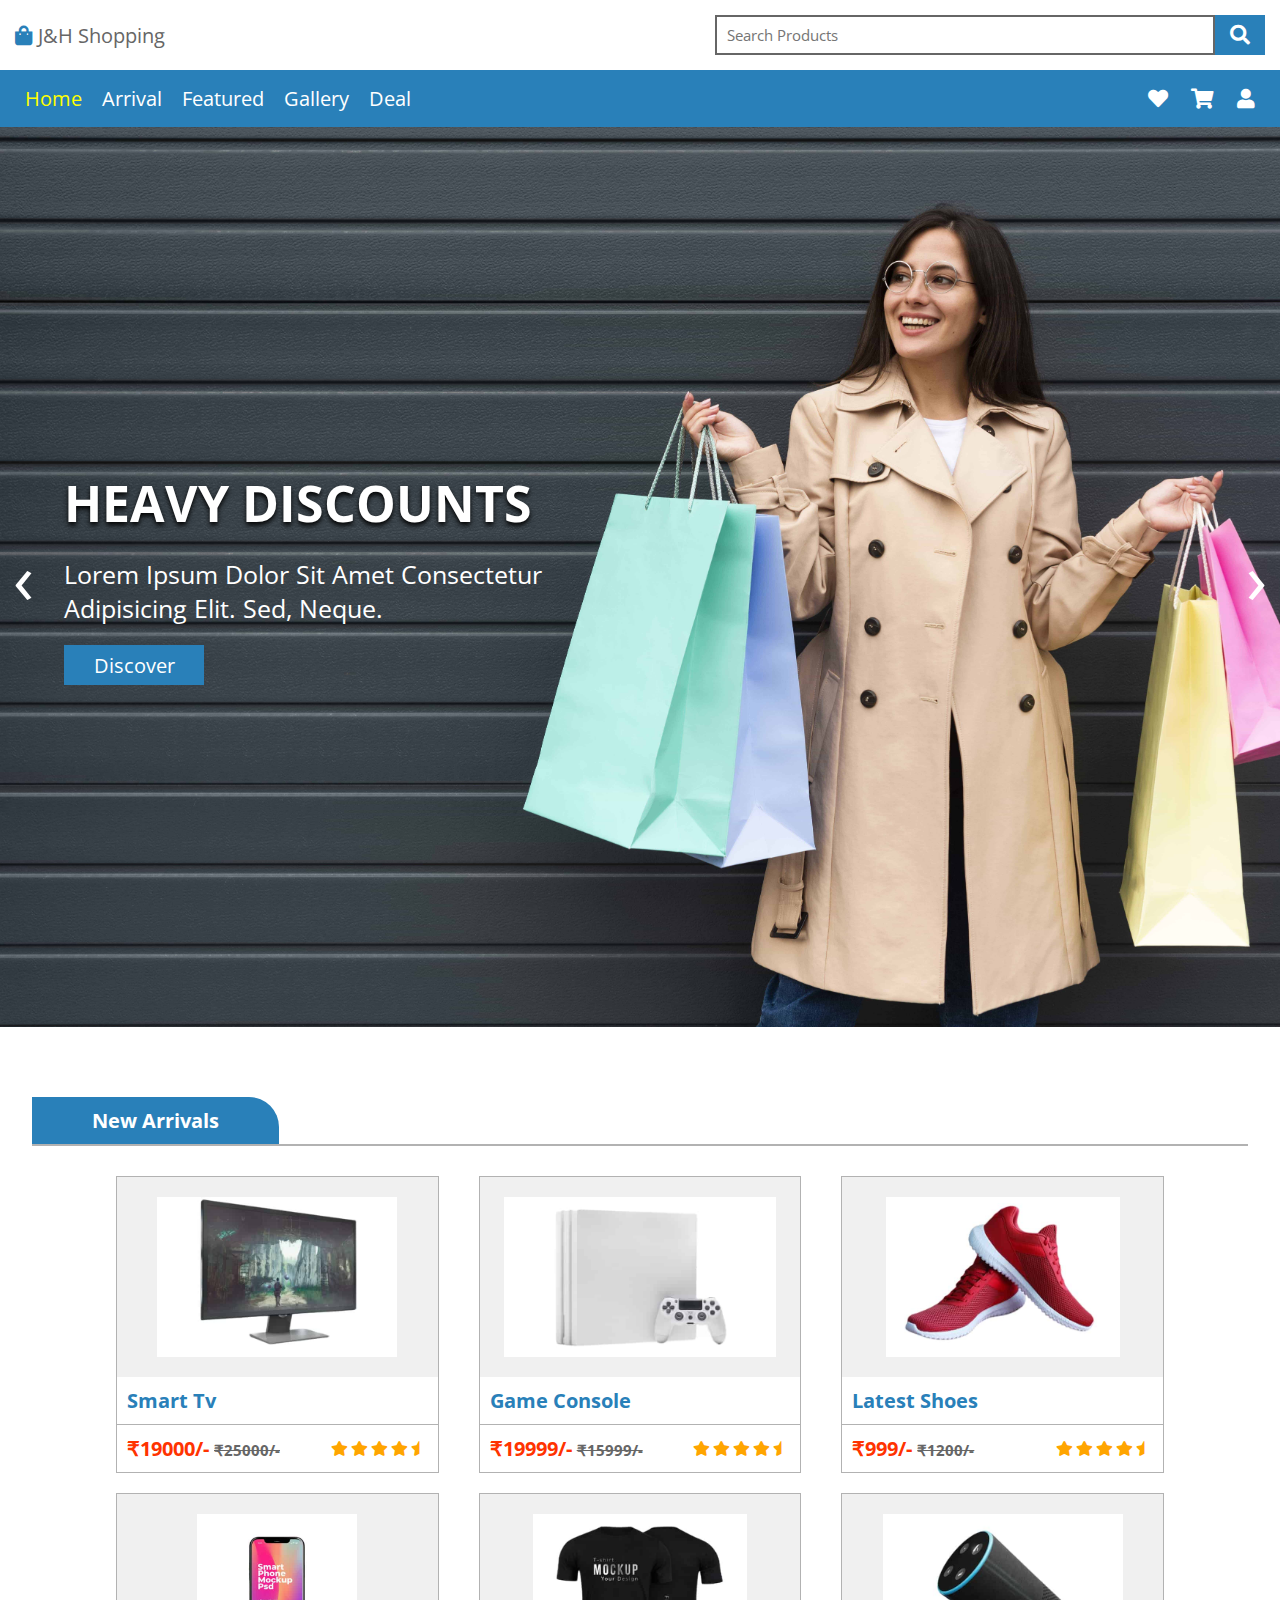
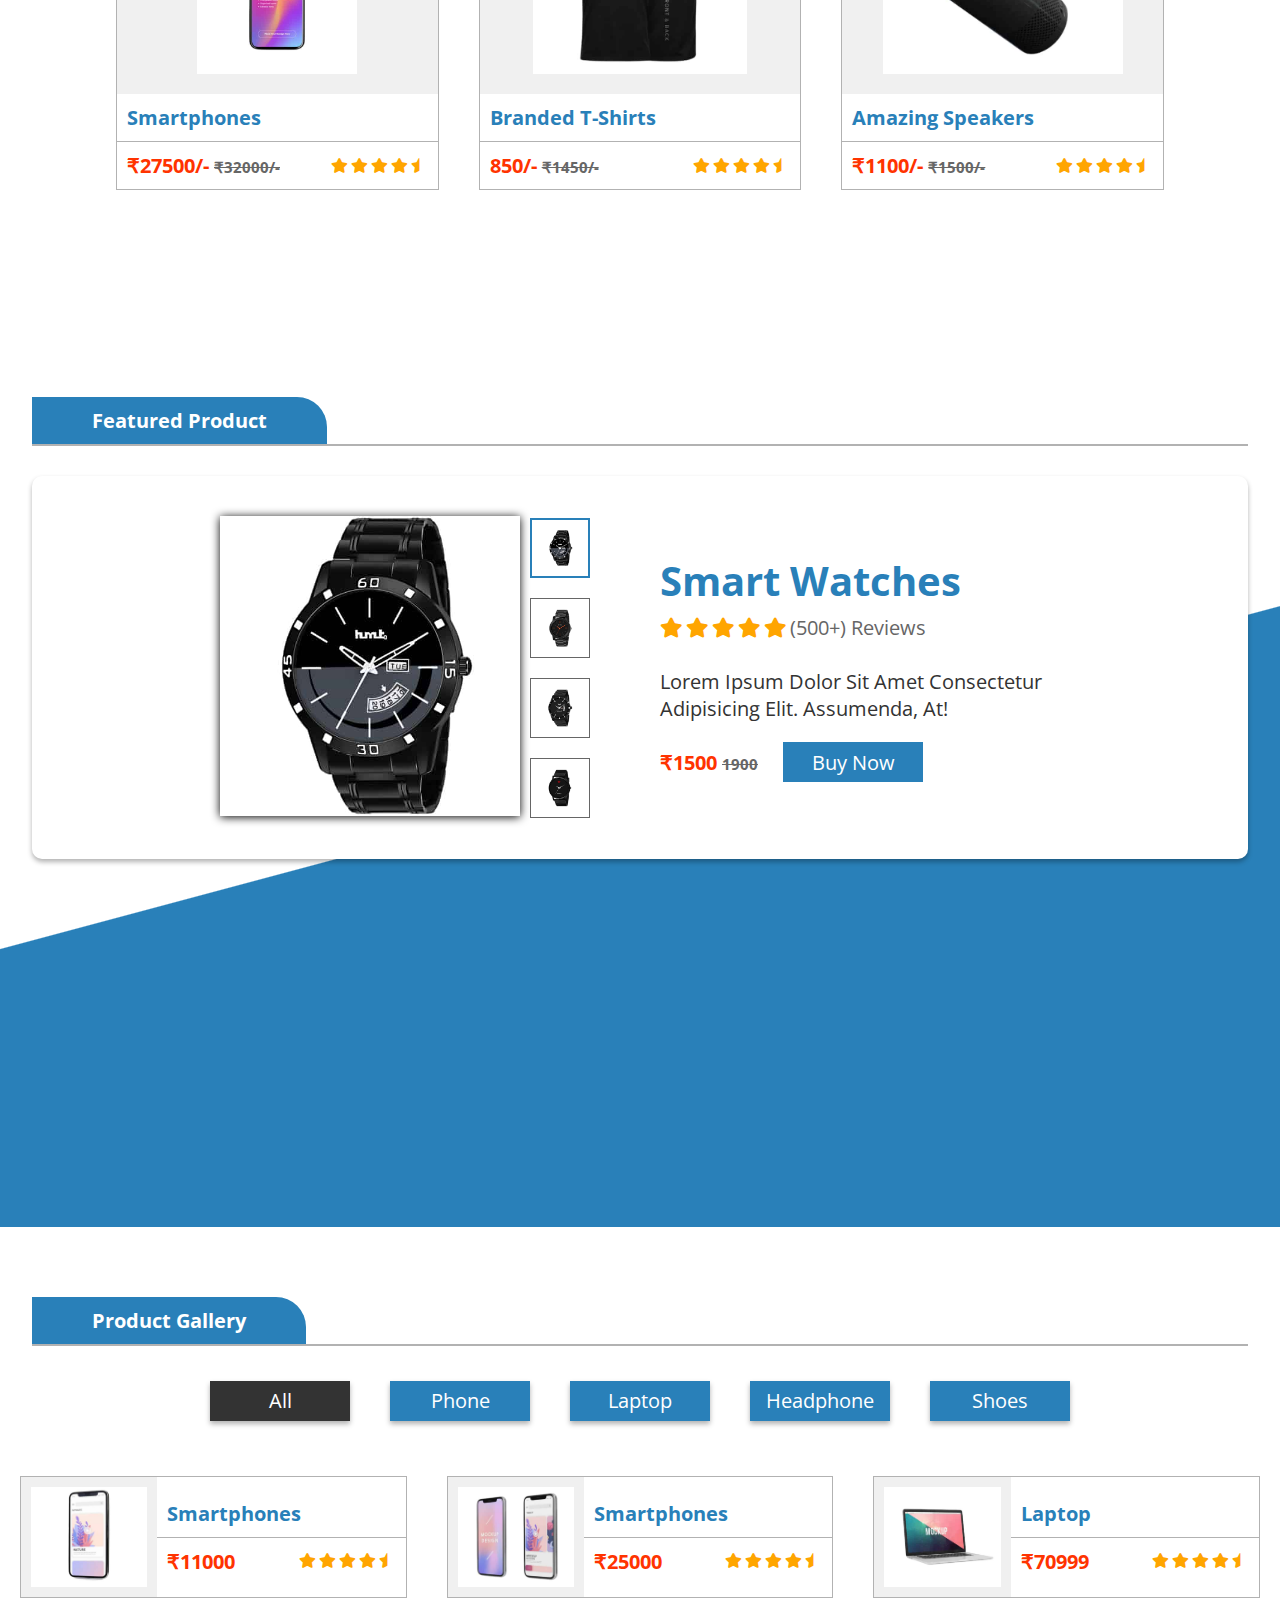
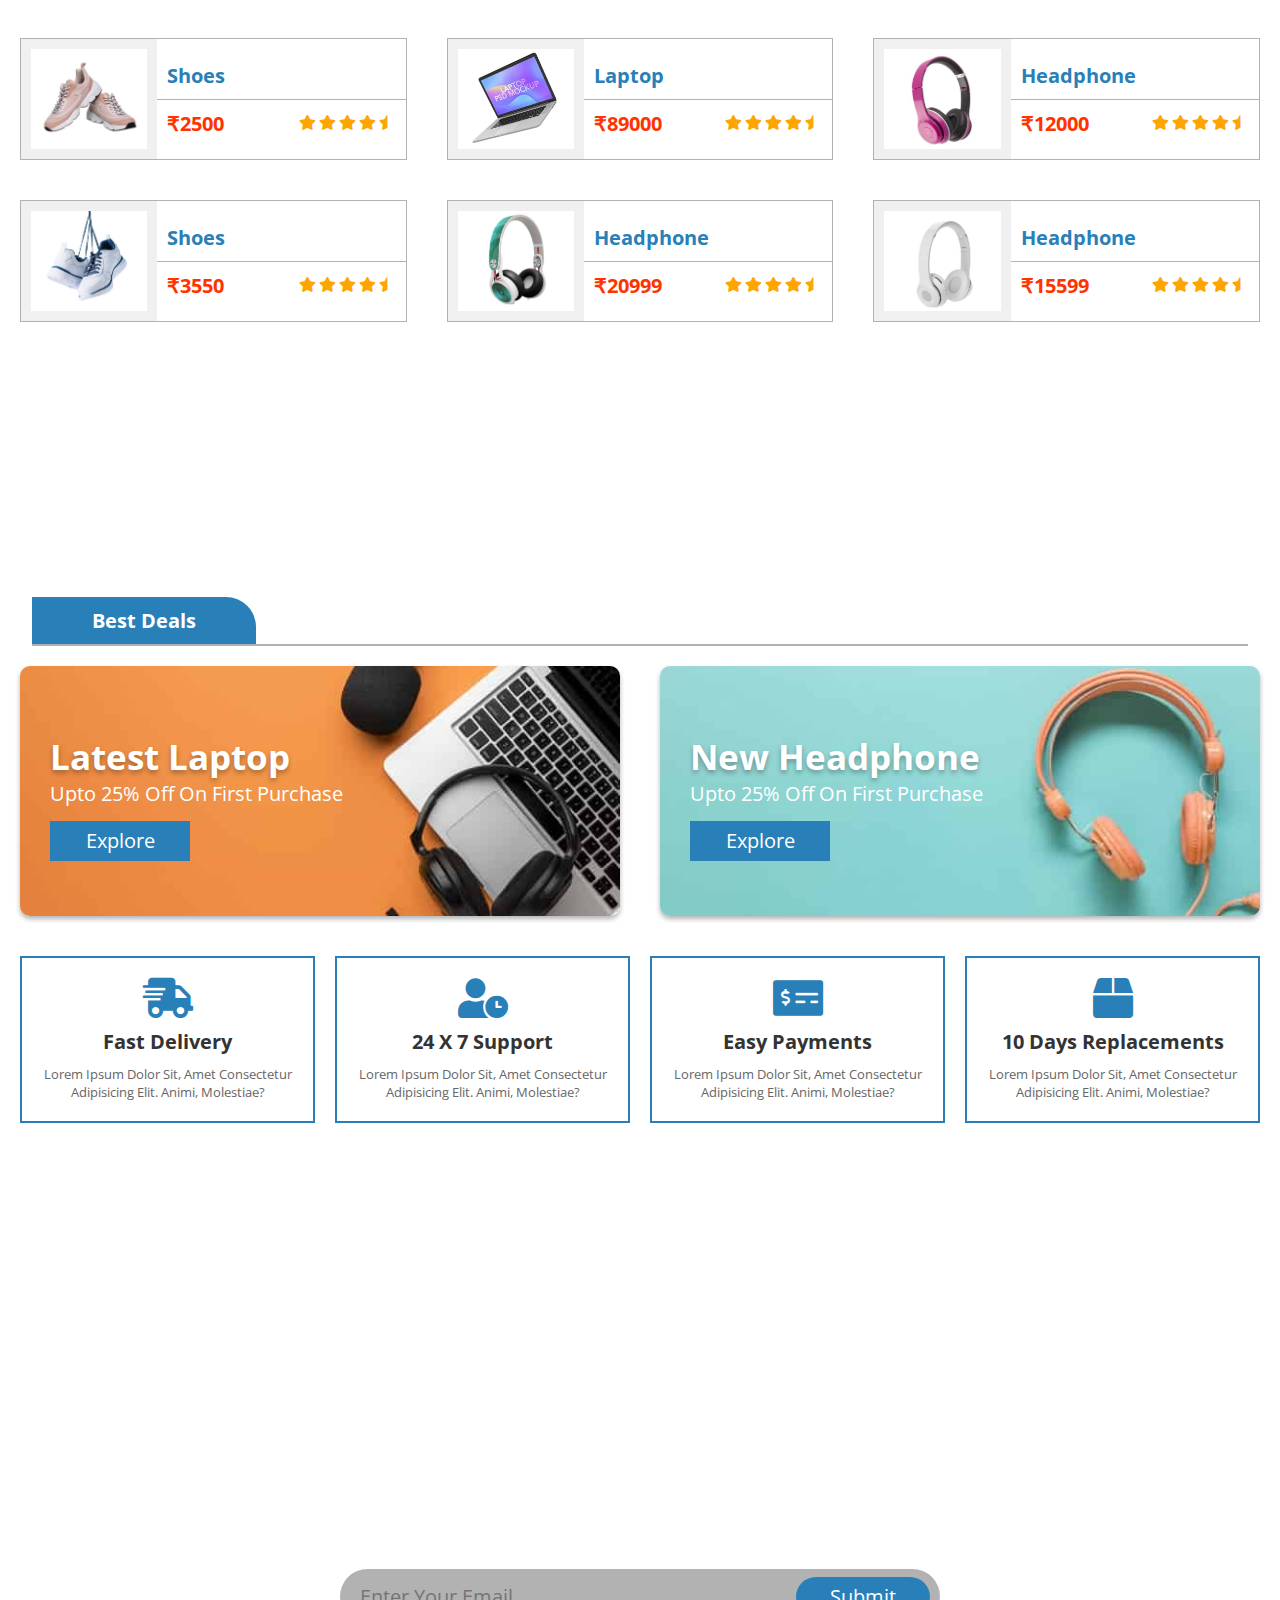
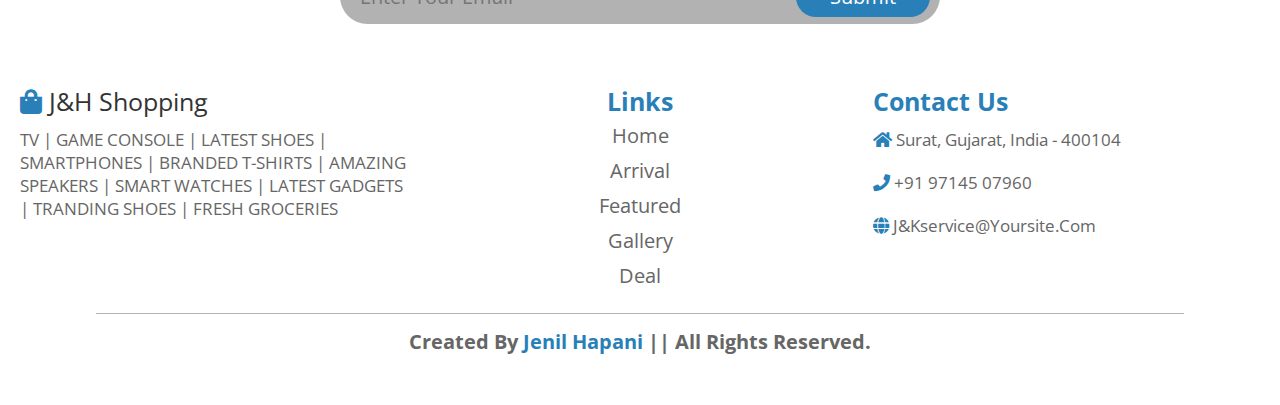
<file: index.html>
<!DOCTYPE html>
<html lang="en">
<head>
    <meta charset="UTF-8">
    <meta name="viewport" content="width=device-width, initial-scale=1.0">
    <title>Shopping Website</title>

    <link rel="stylesheet" href="https://cdnjs.cloudflare.com/ajax/libs/OwlCarousel2/2.3.4/assets/owl.carousel.min.css">

    <link rel="stylesheet" href="https://cdnjs.cloudflare.com/ajax/libs/font-awesome/5.15.2/css/all.min.css">

    <link rel="stylesheet" href="style.css">

</head>
<body>


<header>

<div class="header-1">

    <a href="#" class="logo"> <i class="fas fa-shopping-bag"></i>  J&H shopping </a>

    <div class="form-container">
        <form action="">
            <input type="search" placeholder="search products" id="search" /> 
            <label for="search" class="fas fa-search"></label>
        </form>
    </div>

</div>

<div class="header-2">

    <div id="menu" class="fas fa-bars"></div>

    <nav class="navbar">
        <ul>
            <li><a class="active" href="#home">home</a></li>
            <li><a href="#arrival">arrival</a></li>
            <li><a href="#featured">featured</a></li>
            <li><a href="#gallery">gallery</a></li>
            <li><a href="#deal">deal</a></li>
        </ul>
    </nav>

    <div class="icons">
        <a href="review.html" class="fas fa-heart"></a>
        <a href="#" class="fas fa-shopping-cart"></a>
        <a href="login.html" class="fas fa-user"></a>
    </div>

</div>

</header>

<section class="home" id="home">

<div class="home-slider owl-carousel">

    <div class="item">
        <img src="./images/home_img1.jpg" alt="">
        <div class="content">
            <h3>heavy discounts</h3>
            <p>Lorem ipsum dolor sit amet consectetur adipisicing elit. Sed, neque.</p>
            <a href="#"><button class="btn">discover</button></a>
        </div>
    </div>

    <div class="item">
        <img src="./images/home_img2.jpg" alt="">
        <div class="content">
            <h3>latest gadgets</h3>
            <p>Lorem ipsum dolor sit amet consectetur adipisicing elit. Sed, neque.</p>
            <a href="#"><button class="btn">discover</button></a>
        </div>
    </div>

    <div class="item">
        <img src="./images/home_img3.jpg" alt="">
        <div class="content">
            <h3>trending shoes</h3>
            <p>Lorem ipsum dolor sit amet consectetur adipisicing elit. Sed, neque.</p>
            <a href="#"><button class="btn">discover</button></a>
        </div>
    </div>

    <div class="item">
        <img src="./images/home_img4.jpg" alt="">
        <div class="content">
            <h3>fresh groceries</h3>
            <p>Lorem ipsum dolor sit amet consectetur adipisicing elit. Sed, neque.</p>
            <a href="#"><button class="btn">discover</button></a>
        </div>
    </div>

</div>

</section>


<section class="arrival" id="arrival">

<h1 class="heading"> <span>new arrivals</span> </h1>

<div class="box-container">

    <div class="box">
        <div class="image">
            <img src="./images/arr_img1.jpg" alt="">
        </div>
        <div class="info">
            <h3>smart tv</h3>
            <div class="subInfo">
                <strong class="price"> ₹19000/- <span>₹25000/-</span> </strong>
                <div class="stars">
                    <i class="fas fa-star"></i>
                    <i class="fas fa-star"></i>
                    <i class="fas fa-star"></i>
                    <i class="fas fa-star"></i>
                    <i class="fas fa-star-half"></i>
                </div>
            </div>
        </div>
        <div class="overlay">
            <a href="#" style="--i:1;" class="fas fa-heart"></a>
            <a href="#" style="--i:2;" class="fas fa-shopping-cart"></a>
            <a href="#" style="--i:3;" class="fas fa-search"></a>
        </div>
    </div>

    <div class="box">
        <div class="image">
            <img src="./images/arr_img2.jpg" alt="">
        </div>
        <div class="info">
            <h3>game console</h3>
            <div class="subInfo">
                <strong class="price"> ₹19999/- <span>₹15999/-</span> </strong>
                <div class="stars">
                    <i class="fas fa-star"></i>
                    <i class="fas fa-star"></i>
                    <i class="fas fa-star"></i>
                    <i class="fas fa-star"></i>
                    <i class="fas fa-star-half"></i>
                </div>
            </div>
        </div>
        <div class="overlay">
            <a href="#" style="--i:1;" class="fas fa-heart"></a>
            <a href="#" style="--i:2;" class="fas fa-shopping-cart"></a>
            <a href="#" style="--i:3;" class="fas fa-search"></a>
        </div>
    </div>

    <div class="box">
        <div class="image">
            <img src="./images/arr_img3.jpg" alt="">
        </div>
        <div class="info">
            <h3>latest shoes</h3>
            <div class="subInfo">
                <strong class="price"> ₹999/- <span>₹1200/-</span> </strong>
                <div class="stars">
                    <i class="fas fa-star"></i>
                    <i class="fas fa-star"></i>
                    <i class="fas fa-star"></i>
                    <i class="fas fa-star"></i>
                    <i class="fas fa-star-half"></i>
                </div>
            </div>
        </div>
        <div class="overlay">
            <a href="#" style="--i:1;" class="fas fa-heart"></a>
            <a href="#" style="--i:2;" class="fas fa-shopping-cart"></a>
            <a href="#" style="--i:3;" class="fas fa-search"></a>
        </div>
    </div>

    <div class="box">
        <div class="image">
            <img src="./images/arr_img4.jpg" alt="">
        </div>
        <div class="info">
            <h3>smartphones</h3>
            <div class="subInfo">
                <strong class="price"> ₹27500/- <span>₹32000/-</span> </strong>
                <div class="stars">
                    <i class="fas fa-star"></i>
                    <i class="fas fa-star"></i>
                    <i class="fas fa-star"></i>
                    <i class="fas fa-star"></i>
                    <i class="fas fa-star-half"></i>
                </div>
            </div>
        </div>
        <div class="overlay">
            <a href="#" style="--i:1;" class="fas fa-heart"></a>
            <a href="#" style="--i:2;" class="fas fa-shopping-cart"></a>
            <a href="#" style="--i:3;" class="fas fa-search"></a>
        </div>
    </div>

    <div class="box">
        <div class="image">
            <img src="./images/arr_img5.jpg" alt="">
        </div>
        <div class="info">
            <h3>branded t-shirts</h3>
            <div class="subInfo">
                <strong class="price"> 850/- <span>₹1450/-</span> </strong>
                <div class="stars">
                    <i class="fas fa-star"></i>
                    <i class="fas fa-star"></i>
                    <i class="fas fa-star"></i>
                    <i class="fas fa-star"></i>
                    <i class="fas fa-star-half"></i>
                </div>
            </div>
        </div>
        <div class="overlay">
            <a href="#" style="--i:1;" class="fas fa-heart"></a>
            <a href="#" style="--i:2;" class="fas fa-shopping-cart"></a>
            <a href="#" style="--i:3;" class="fas fa-search"></a>
        </div>
    </div>

    <div class="box">
        <div class="image">
            <img src="./images/arr_img6.jpg" alt="">
        </div>
        <div class="info">
            <h3>amazing speakers</h3>
            <div class="subInfo">
                <strong class="price"> ₹1100/- <span>₹1500/-</span> </strong>
                <div class="stars">
                    <i class="fas fa-star"></i>
                    <i class="fas fa-star"></i>
                    <i class="fas fa-star"></i>
                    <i class="fas fa-star"></i>
                    <i class="fas fa-star-half"></i>
                </div>
            </div>
        </div>
        <div class="overlay">
            <a href="#" style="--i:1;" class="fas fa-heart"></a>
            <a href="#" style="--i:2;" class="fas fa-shopping-cart"></a>
            <a href="#" style="--i:3;" class="fas fa-search"></a>
        </div>
    </div>

</div>

</section>


<section class="feature" id="featured">

<h1 class="heading"> <span> featured product </span> </h1>

<div class="row">

    <div class="image-container">

        <div class="big-image">
            <img src="./images/watch1.jpg" alt="">
        </div>

        <div class="small-image">
            <img class="image-active" src="images/watch1.jpg" alt="">
            <img src="./images/watch2.jpg" alt="">
            <img src="./images/watch3.jpg" alt="">
            <img src="./images/watch4.jpg" alt="">
        </div>

    </div>

    <div class="content">

        <h3>smart watches</h3>
        <div class="stars">
            <i class="fas fa-star"></i>
            <i class="fas fa-star"></i>
            <i class="fas fa-star"></i>
            <i class="fas fa-star"></i>
            <i class="fas fa-star"></i>
            <span>(500+) reviews</span>
        </div>
        <p>Lorem ipsum dolor sit amet consectetur adipisicing elit. Assumenda, at!</p>
        <strong class="price">₹1500 <span>1900</span> </strong>
        <a href="#"><button class="btn">buy now</button></a>

    </div>

</div>

</section>


<section class="gallery" id="gallery">

<h1 class="heading"> <span> product gallery </span> </h1>

<ul class="controls">
    <li class="btn button-active" data-filter="all">all</li>
    <li class="btn" data-filter="phone">phone</li>
    <li class="btn" data-filter="laptop">laptop</li>
    <li class="btn" data-filter="headphone">headphone</li>
    <li class="btn" data-filter="shoes">shoes</li>
</ul>

<div class="image-container">

    <div class="box phone">
        <div class="image">
            <img src="./images/g_img1.jpg" alt="">
        </div>
        <div class="info">
            <h3>smartphones</h3>
            <div class="subInfo">
                <strong class="price">₹11000</strong>
                <div class="stars">
                    <i class="fas fa-star"></i>
                    <i class="fas fa-star"></i>
                    <i class="fas fa-star"></i>
                    <i class="fas fa-star"></i>
                    <i class="fas fa-star-half"></i>
                </div>
            </div>
        </div>
    </div>

    <div class="box phone">
        <div class="image">
            <img src="./images/g_img2.jpg" alt="">
        </div>
        <div class="info">
            <h3>smartphones</h3>
            <div class="subInfo">
                <strong class="price">₹25000</strong>
                <div class="stars">
                    <i class="fas fa-star"></i>
                    <i class="fas fa-star"></i>
                    <i class="fas fa-star"></i>
                    <i class="fas fa-star"></i>
                    <i class="fas fa-star-half"></i>
                </div>
            </div>
        </div>
    </div>

    <div class="box laptop">
        <div class="image">
            <img src="./images/g_img3.jpg" alt="">
        </div>
        <div class="info">
            <h3>laptop</h3>
            <div class="subInfo">
                <strong class="price">₹70999</strong>
                <div class="stars">
                    <i class="fas fa-star"></i>
                    <i class="fas fa-star"></i>
                    <i class="fas fa-star"></i>
                    <i class="fas fa-star"></i>
                    <i class="fas fa-star-half"></i>
                </div>
            </div>
        </div>
    </div>

    <div class="box shoes">
        <div class="image">
            <img src="./images/g_img4.jpg" alt="">
        </div>
        <div class="info">
            <h3>shoes</h3>
            <div class="subInfo">
                <strong class="price">₹2500</strong>
                <div class="stars">
                    <i class="fas fa-star"></i>
                    <i class="fas fa-star"></i>
                    <i class="fas fa-star"></i>
                    <i class="fas fa-star"></i>
                    <i class="fas fa-star-half"></i>
                </div>
            </div>
        </div>
    </div>

    <div class="box laptop">
        <div class="image">
            <img src="./images/g_img5.jpg" alt="">
        </div>
        <div class="info">
            <h3>laptop</h3>
            <div class="subInfo">
                <strong class="price">₹89000</strong>
                <div class="stars">
                    <i class="fas fa-star"></i>
                    <i class="fas fa-star"></i>
                    <i class="fas fa-star"></i>
                    <i class="fas fa-star"></i>
                    <i class="fas fa-star-half"></i>
                </div>
            </div>
        </div>
    </div>

    <div class="box headphone">
        <div class="image">
            <img src="./images/g_img6.jpg" alt="">
        </div>
        <div class="info">
            <h3>headphone</h3>
            <div class="subInfo">
                <strong class="price">₹12000</strong>
                <div class="stars">
                    <i class="fas fa-star"></i>
                    <i class="fas fa-star"></i>
                    <i class="fas fa-star"></i>
                    <i class="fas fa-star"></i>
                    <i class="fas fa-star-half"></i>
                </div>
            </div>
        </div>
    </div>  

    <div class="box shoes">
        <div class="image">
            <img src="./images/g_img7.jpg" alt="">
        </div>
        <div class="info">
            <h3>shoes</h3>
            <div class="subInfo">
                <strong class="price">₹3550</strong>
                <div class="stars">
                    <i class="fas fa-star"></i>
                    <i class="fas fa-star"></i>
                    <i class="fas fa-star"></i>
                    <i class="fas fa-star"></i>
                    <i class="fas fa-star-half"></i>
                </div>
            </div>
        </div>
    </div> 

    <div class="box headphone">
        <div class="image">
            <img src="./images/g_img8.jpg" alt="">
        </div>
        <div class="info">
            <h3>headphone</h3>
            <div class="subInfo">
                <strong class="price">₹20999</strong>
                <div class="stars">
                    <i class="fas fa-star"></i>
                    <i class="fas fa-star"></i>
                    <i class="fas fa-star"></i>
                    <i class="fas fa-star"></i>
                    <i class="fas fa-star-half"></i>
                </div>
            </div>
        </div>
    </div> 

    <div class="box headphone">
        <div class="image">
            <img src="./images/g_img9.jpg" alt="">
        </div>
        <div class="info">
            <h3>headphone</h3>
            <div class="subInfo">
                <strong class="price">₹15599</strong>
                <div class="stars">
                    <i class="fas fa-star"></i>
                    <i class="fas fa-star"></i>
                    <i class="fas fa-star"></i>
                    <i class="fas fa-star"></i>
                    <i class="fas fa-star-half"></i>
                </div>
            </div>
        </div>
    </div> 

</div>

</section>


<section class="deal" id="deal">

<h1 class="heading"> <span> best deals </span> </h1>

<div class="box-container">

    <div class="box">
        <img src="./images/deal1.jpg" alt="">
        <div class="content">
            <h3>latest laptop</h3>
            <p>upto 25% off on first purchase</p>
            <a href="#"><button class="btn">explore</button></a>
        </div>
    </div>

    <div class="box">
        <img src="./images/deal2.jpg" alt="">
        <div class="content">
            <h3>new headphone</h3>
            <p>upto 25% off on first purchase</p>
            <a href="#"><button class="btn">explore</button></a>
        </div>
    </div>

</div>

<div class="icons-container">

    <div class="icons">
        <i class="fas fa-shipping-fast"></i>
        <h3>fast delivery</h3>
        <p>Lorem ipsum dolor sit, amet consectetur adipisicing elit. Animi, molestiae?</p>
    </div>

    <div class="icons">
        <i class="fas fa-user-clock"></i>
        <h3>24 x 7 support</h3>
        <p>Lorem ipsum dolor sit, amet consectetur adipisicing elit. Animi, molestiae?</p>
    </div>

    <div class="icons">
        <i class="fas fa-money-check-alt"></i>
        <h3>easy payments</h3>
        <p>Lorem ipsum dolor sit, amet consectetur adipisicing elit. Animi, molestiae?</p>
    </div>

    <div class="icons">
        <i class="fas fa-box"></i>
        <h3>10 days replacements</h3>
        <p>Lorem ipsum dolor sit, amet consectetur adipisicing elit. Animi, molestiae?</p>
    </div>

</div>

</section>


<section class="newsletter">

    <h1>newsletter</h1>
    <p>get in touch for latest discounts and updates</p>
    <form action="">
        <input type="email" placeholder="enter your email">
        <input type="submit" class="btn">
    </form>

</section>


<section class="footer">

    <div class="box-container">

        <div class="box">
            <a href="#" class="logo"> <i class="fas fa-shopping-bag"></i>  J&H shopping </a>
            <p>TV | GAME CONSOLE | LATEST SHOES | SMARTPHONES | BRANDED T-SHIRTS | AMAZING SPEAKERS | SMART WATCHES | LATEST GADGETS | TRANDING SHOES | FRESH GROCERIES </p>
        </div>

        <div class="box">
            <h3>links</h3>
            <a href="#">home</a>
            <a href="#">arrival</a>
            <a href="#">featured</a>
            <a href="#">gallery</a>
            <a href="#">deal</a>
        </div>

        <div class="box">
            <h3>contact us</h3>
            <p> <i class="fas fa-home"></i>
                Surat, Gujarat, 
                india - 400104
            </p>
            <p> <i class="fas fa-phone"></i>
                +91 97145 07960 
            </p>
            <p> <i class="fas fa-globe"></i>
                j&kservice@yoursite.com
            </p>
        </div>

    </div>

<h1 class="credit"> created by <span>Jenil Hapani</span> || all rights reserved. </h1>

</section>






<script src="https://cdnjs.cloudflare.com/ajax/libs/jquery/3.5.1/jquery.min.js"></script>

<script src="https://cdnjs.cloudflare.com/ajax/libs/OwlCarousel2/2.3.4/owl.carousel.min.js"></script>

<script src="js.js"></script>
    
</body>
</html>
</file>
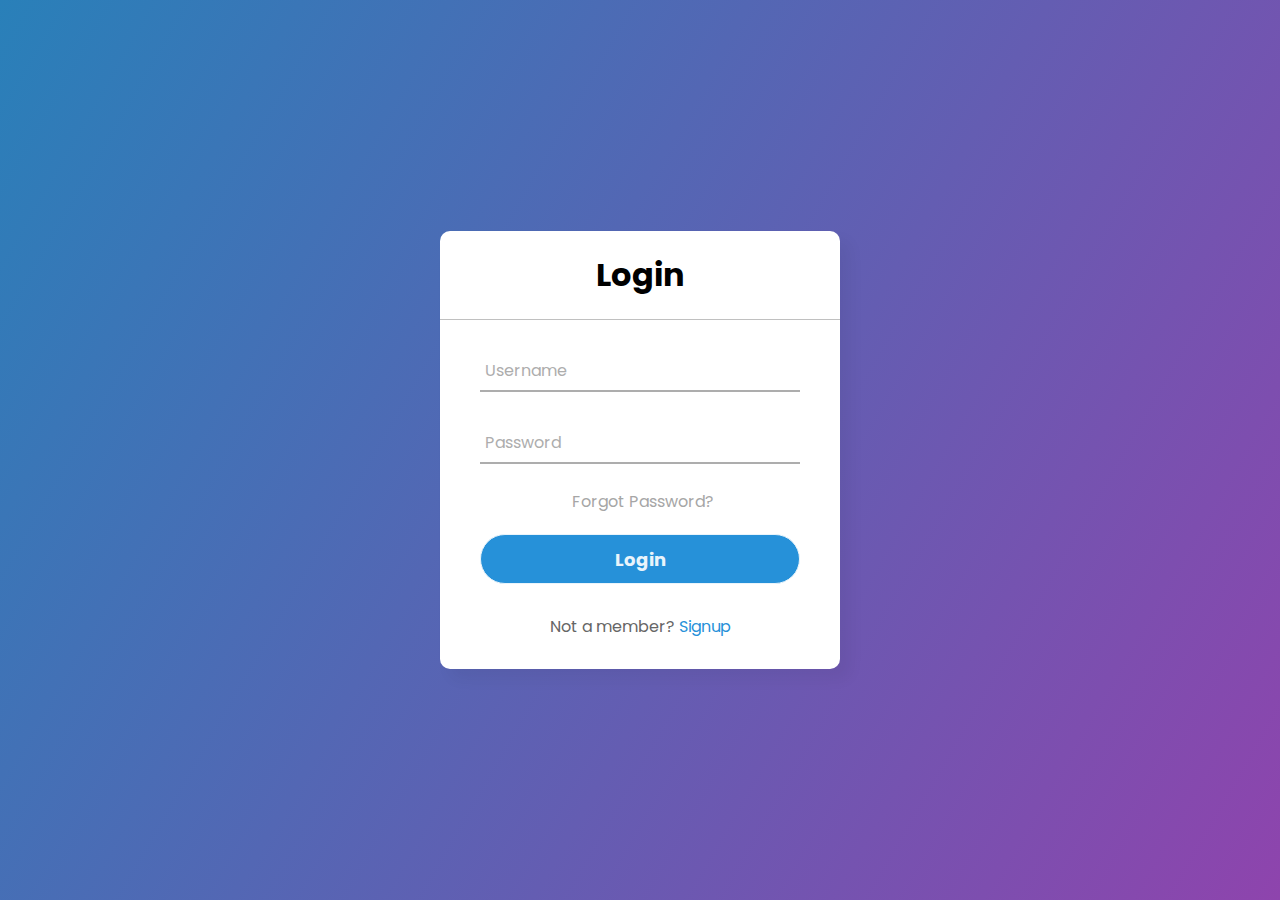
<file: login.html>
<!DOCTYPE html>
<html lang="en">
<head>
    <meta charset="UTF-8">
    <meta http-equiv="X-UA-Compatible" content="IE=edge">
    <meta name="viewport" content="width=device-width, initial-scale=1.0">
    <title>login-user</title>
    <link rel="stylesheet" href="style1.css">
</head>
<body>
    <div class = "fas fa-user"></div>
      <div class="center">
      <h1>Login</h1>
      <form method="post">
        <div class="txt_field">
          <input type="text" required>
          <span></span>
          <label>Username</label>
        </div>
        <div class="txt_field">
          <input type="password" required>
          <span></span>
          <label>Password</label>
        </div>
        <div class="pass">Forgot Password?</div>
        <input type="submit" value="Login">
        <div class="signup_link">
          Not a member? <a href="#">Signup</a>
        </div>
      </form>
    </div>

  </body>
</html>
</file>
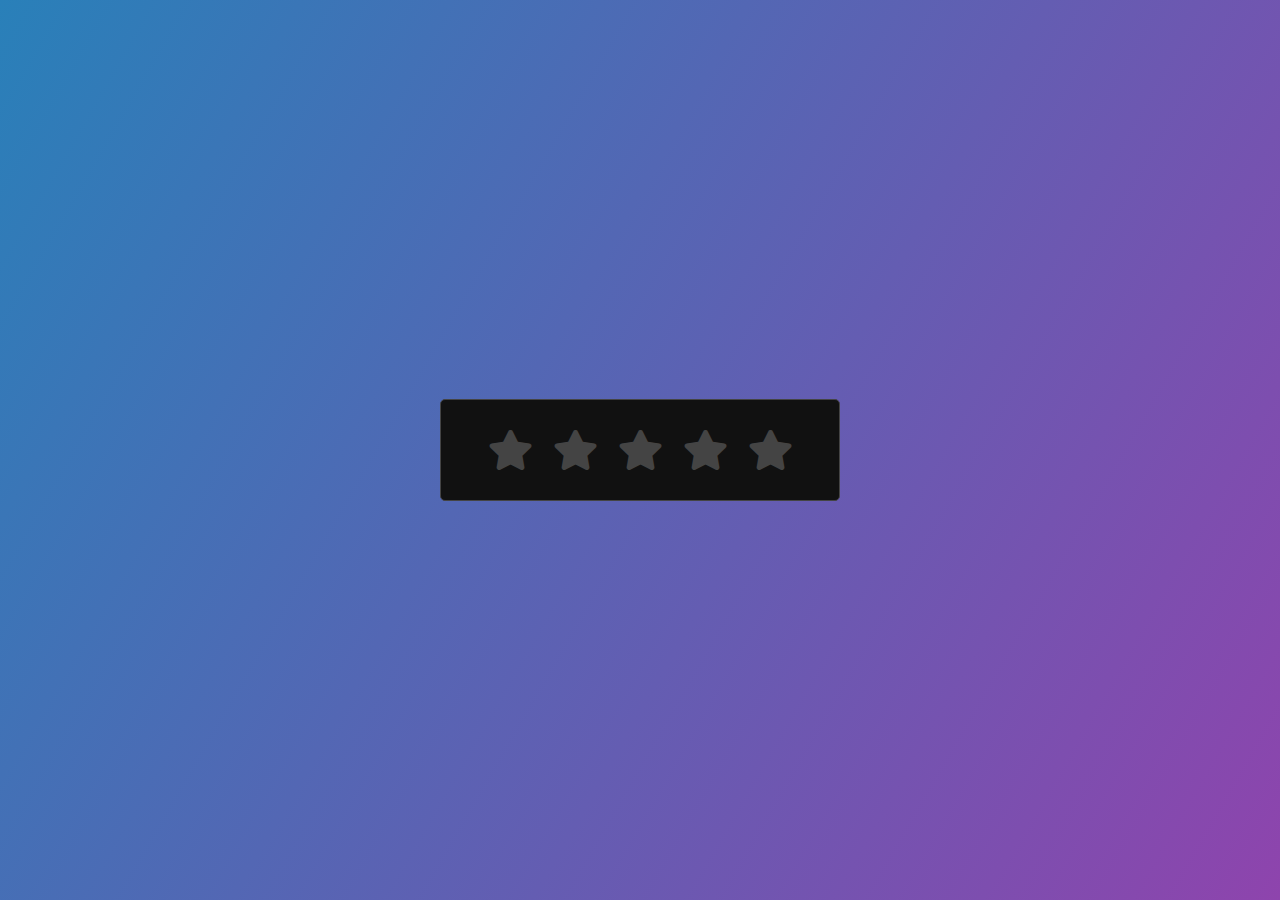
<file: review.html>
<!DOCTYPE html>
<html lang="en" dir="ltr">
  <head>
    <meta charset="utf-8">
    <title>Star Rating </title>
    <link rel="stylesheet" href="style1.css">
    <link rel="stylesheet" href="https://cdnjs.cloudflare.com/ajax/libs/font-awesome/5.15.3/css/all.min.css"/>
  </head>
  <body>
    <div class="container">
      <div class="post">
        <div class="text">Thanks for rating us!</div>
        <div class="edit">EDIT</div>
      </div>
      <div class="star-widget">
        <input type="radio" name="rate" id="rate-5">
        <label for="rate-5" class="fas fa-star"></label>
        <input type="radio" name="rate" id="rate-4">
        <label for="rate-4" class="fas fa-star"></label>
        <input type="radio" name="rate" id="rate-3">
        <label for="rate-3" class="fas fa-star"></label>
        <input type="radio" name="rate" id="rate-2">
        <label for="rate-2" class="fas fa-star"></label>
        <input type="radio" name="rate" id="rate-1">
        <label for="rate-1" class="fas fa-star"></label>
        <form action="#">
          <header></header>
          <div class="textarea">
            <textarea cols="30" placeholder="Describe your experience.."></textarea>
          </div>
          <div class="btn">
            <button type="submit">Post</button>
          </div>
        </form>
      </div>
    </div>
    <script>
      const btn = document.querySelector("button");
      const post = document.querySelector(".post");
      const widget = document.querySelector(".star-widget");
      const editBtn = document.querySelector(".edit");
      btn.onclick = ()=>{
        widget.style.display = "none";
        post.style.display = "block";
        editBtn.onclick = ()=>{
          widget.style.display = "block";
          post.style.display = "none";
        }
        return false;
      }
    </script>
  </body>
</html>
</file>
<file: style.css>
@import url('https://fonts.googleapis.com/css2?family=Open+Sans:wght@300;400;600&display=swap');

:root{
    --blue:#2980b9;
}

*{
    font-family: 'Open Sans', sans-serif;
    margin:0; padding:0;
    box-sizing: border-box;
    text-transform: capitalize;
    text-decoration: none;
    transition: all .2s cubic-bezier(.37,1.14,.26,1.24);
}

*::selection{
    background:#ff3300;
    color:#fff;
}

html{
    font-size: 62.5%;
    overflow-x: hidden;
}

.btn{
    height: 4rem;
    width: 14rem;
    background:var(--blue);
    color:#fff;
    font-size: 2rem;
    cursor: pointer;
    border:none;
    outline: none;
}

.btn:hover{
    letter-spacing: .2rem;
    opacity: .8;
}

.heading{
    padding-top: 7rem;
    width: 95%;
    border-bottom: .2rem solid rgba(0,0,0,.3);
    margin:0 auto;
}

.heading span{
    font-size: 2rem;
    padding:1rem 6rem;
    color:#fff;
    background:var(--blue);
    border-top-right-radius: 3rem;
    display: inline-block;
}

header .header-1, header .header-2{
    display: flex;
    align-items: center;
    justify-content: space-between;
    padding:1.5rem;
    width: 100%;
    z-index: 1000;
}

header .header-1 .logo{
    font-size: 2rem;
    color:#666;
}

header .header-1 .logo i{
    color:var(--blue);
}

header .header-1 .form-container form{
    display: flex;
}

header .header-1 .form-container form #search{
    height: 4rem;
    width: 50rem;
    outline: none;
    border:.2rem solid #666;
    font-size: 1.5rem;
    padding:0 1rem;
}

header .header-1 .form-container form #search:focus{
    border-color: var(--blue);;
}

header .header-1 .form-container form label{
    height: 4rem;
    width: 5rem;
    text-align: center;
    line-height: 4rem;
    font-size: 2rem;
    cursor: pointer;
    background: var(--blue);
    color:#fff;
}

header .header-1 .form-container form label:hover{
    color:yellow;
}

header .header-2{
    background:var(--blue);
}

header .header-2 .navbar ul{
    list-style: none;
    display: flex;
    align-items: center;
    justify-content: space-between;
}

header .header-2 .navbar ul li{
    margin:0 1rem;
}

header .header-2 .navbar ul li a{
    font-size: 2rem;
    color:#fff;
}

header .header-2 .navbar ul li a.active,
header .header-2 .navbar ul li a:hover{
    color:yellow;
}

header .header-2 .icons a{
    color: #fff;
    font-size: 2rem;
    padding: 0 1rem;
}

header .header-2 .icons a:hover{
    color:yellow;
}

header .header-2 #menu{
    font-size: 3rem;
    color:#fff;
    cursor: pointer;
    display: none;
}

header .header-2.header-active{
    position: fixed;
    top:0; left: 0;
    box-shadow: 0 .1rem .3rem rgba(0,0,0,.3);
}

.home .home-slider .item{
    position: relative;
}

.home .home-slider .item img{
    height: 100vh;
    object-fit: cover;
    width: 100%;
}

.home .home-slider .item .content{
    position: absolute;
    top:50%; left: 5%;
    transform: translateY(-50%);
}

.home .home-slider .item .content h3{
    color:#fff;
    text-shadow: 0 .3rem .5rem #000;
    font-size: 5rem;
    text-transform: uppercase;
}

.home .home-slider .item .content p{
    color:#fff;
    font-size: 2.5rem;
    padding:2rem 0;
    width: 50rem;
}

.home .owl-carousel .owl-prev, .home .owl-carousel .owl-next{
    position: absolute;
    top:50%;
    transform: translateY(-50%);
    outline: none;
}

.home .owl-carousel .owl-prev{
    left: 1.3rem;;
}

.home .owl-carousel .owl-next{
    right:1.3rem;;
}

.home .owl-carousel .owl-prev span, .home .owl-carousel .owl-next span{
    color:#fff;
    font-size: 7rem;
}

.arrival{
    min-height: 100vh;
}

.arrival .box-container{
    display: flex;
    align-items: center;
    justify-content: center;
    flex-wrap: wrap;
    padding:2rem 0;
    width: 85%;
    margin:0 auto;
}

.arrival .box-container .box{
    flex:1 1 30rem;
    border:.1rem solid rgba(0,0,0,.3);
    overflow: hidden;
    position: relative;
    margin:1rem 2rem;
}

.arrival .box-container .box .image{
    height: 20rem;
    padding:2rem;
    text-align: center;
    background:#f0f0f0;
}

.arrival .box-container .box .image img{
    height: 100%;
    object-fit: cover;
}

.arrival .box-container .box .info h3{
    padding:1rem;
    font-size: 2rem;
    color:var(--blue);
}

.arrival .box-container .box .info .subInfo{
    display: flex;
    align-items: center;
    justify-content: space-between;
    padding:1rem;
    border-top: .1rem solid rgba(0,0,0,.3);
}

.arrival .box-container .box .info .subInfo .price{
    color:#ff3300;
    font-size: 2rem;
}

.arrival .box-container .box .info .subInfo .price span{
    color:#666;
    font-size: 1.5rem;
    text-decoration: line-through;
}

.arrival .box-container .box .info .subInfo .stars i{
    color:orange;
    font-size: 1.5rem;
}

.arrival .box-container .box .overlay{
    position: absolute;
    top:0; left: 0;
    height:20rem;
    width: 100%;
    background:rgba(0,0,0,.3);
    display: flex;
    align-items: center;
    justify-content: center;
    transform: scale(0);
}

.arrival .box-container .box:hover .overlay{
    transform: scale(1);
}

.arrival .box-container .box .overlay a{
    font-size: 2rem;
    padding:1.5rem 2rem;
    background:#fff;
    color:#666;
    margin:1rem;
    transform: translateY(-15rem);
    transition-delay: calc(.1s * var(--i));
}

.arrival .box-container .box:hover .overlay a{
    transform: translateY(0rem);
}

.arrival .box-container .box .overlay a:hover{
    color:var(--blue);
}

.feature{
    min-height: 100vh;
    background:linear-gradient(165deg, #fff 50%, var(--blue) 50.1%);
    padding-bottom: 2rem;
}

.feature .row{
    display: flex;
    align-items: center;
    justify-content: center;
    flex-wrap: wrap;
    padding:2rem 0;
    margin:3rem auto;
    width: 95%;
    background:#fff;
    box-shadow: 0 .3rem .5rem rgba(0,0,0,.3);
    border-radius: 1rem;
}

.feature .row .image-container{
    display: flex;
    align-items: center;
}

.feature .row .image-container .big-image img{
    height: 30rem;
    margin:2rem 0;
    filter: drop-shadow(0 .1rem .5rem #000);
}

.feature .row .image-container .small-image{
    display: flex;
    justify-content: center;
    flex-flow: column wrap;
}

.feature .row .image-container .small-image img{
    height:6rem;
    padding: 1rem;
    margin:1rem;
    border:.1rem solid #666;
    cursor: pointer;
}

.feature .row .image-container .small-image img.image-active,
.feature .row .image-container .small-image img:hover{
    border:.2rem solid var(--blue);
}

.feature .row .content{
    padding-left: 6rem;
}

.feature .row .content h3{
    font-size: 4rem;
    color:var(--blue);
}

.feature .row .content .stars i{
    font-size: 2rem;
    color:orange;
    padding: 1rem 0;
}

.feature .row .content .stars span{
    font-size: 2rem;
    color:#666;
}

.feature .row .content p{
    color:#333;
    width: 40rem;
    font-size: 2rem;
    padding: 2rem 0;
}

.feature .row .content .price{
    color:#ff3300;
    font-size: 2rem;
}

.feature .row .content .price span{
    color:#666;
    text-decoration: line-through;
    font-size: 1.5rem;
}

.feature .row .content .btn{
    margin-left: 2rem;
}

.gallery{
    min-height: 100vh;
}

.gallery .controls{
    display: flex;
    align-items: center;
    justify-content: center;
    flex-wrap: wrap;
    padding:1.5rem 0;
    list-style: none;
}

.gallery .controls .btn{
    margin:2rem;
    line-height: 4rem;
    text-align: center;
    box-shadow: 0 .3rem .5rem rgba(0,0,0,.3);
}

.gallery .controls .btn.button-active{
    background:#333;
}

.gallery .image-container{
    display: flex;
    align-items: center;
    justify-content: center;
    flex-wrap: wrap;
}

.gallery .image-container .box{
    display: flex;
    align-items: center;
    justify-content: center;
    margin:2rem;
    border:.1rem solid rgba(0,0,0,.3);
    flex:1 1 30rem;
}

.gallery .image-container .box .image{
    height:12rem;
    width: 20rem;
    text-align: center;
    padding:1rem;
    background: #f0f0f0;
}

.gallery .image-container .box .image img{
    height: 100%;
    width: 100%;
    object-fit: cover;
}

.gallery .image-container .box:hover .image{
    background:#ccc;
}

.gallery .image-container .box .info{
    width: 100%;
}

.gallery .image-container .box .info h3{
    font-size: 2rem;
    color:var(--blue);
    padding:1rem;
}

.gallery .image-container .box .info .subInfo{
    display: flex;
    align-items: center;
    justify-content: space-between;
    border-top: .1rem solid rgba(0,0,0,.3);
    padding:1rem;
}

.gallery .image-container .box .info .subInfo .price{
    color:#ff3300;
    font-size: 2rem;
}

.gallery .image-container .box .info .subInfo .stars i{
    color:orange;
    font-size: 1.5rem;
}

.deal{
    min-height: 100vh;
}

.deal .box-container{
    display: flex;
    align-items: center;
    justify-content: center;
    flex-wrap: wrap;
}

.deal .box-container .box{
    flex:1 1 40rem;
    height: 25rem;
    margin:2rem;
    border-radius: 1rem;
    overflow: hidden;
    position: relative;
    box-shadow: 0 .3rem .5rem rgba(0,0,0,.3);
}

.deal .box-container .box img{
    height: 100%;
    width: 100%;
    object-fit: cover;
}

.deal .box-container .box .content{
    position: absolute;
    top:55%; left: 3rem;
    transform:translateY(-50%);
}

.deal .box-container .box .content h3{
    font-size: 3.5rem;
    color:#fff;
    text-shadow: 0 .3rem .5rem rgba(0,0,0,.3);
}

.deal .box-container .box .content p{
    font-size: 2rem;
    color:#fff;
}

.deal .box-container .box .content .btn{
    margin:1.4rem 0;
}

.deal .icons-container{
    display: flex;
    align-items: center;
    justify-content: center;
    padding: 1rem;
    flex-wrap: wrap;
}

.deal .icons-container .icons{
    flex:1 1 25rem;
    padding:1rem;
    margin:1rem;
    text-align: center;
    border:.2rem solid var(--blue);
}

.deal .icons-container .icons i{
    color:var(--blue);
    font-size: 4rem;
    padding:1rem 0;
}

.deal .icons-container .icons h3{
    color:#333;
    font-size: 2rem;
}

.deal .icons-container .icons p{
    color:#666;
    font-size: 1.3rem;
    padding:1rem 0;
}

.newsletter{
    background:linear-gradient(var(--blue),var(--blue)), url(../images/deal1.jpg) no-repeat;
    background-blend-mode: multiply;
    background-size: cover;
    background-position: center;
    background-attachment: fixed;
    padding:4rem 1rem;
    text-align: center;
}

.newsletter h1{
    color:#fff;
    font-size: 4rem;
}

.newsletter p{
    color:#fff;
    font-size: 2rem;
    padding:1rem 0;
}

.newsletter form{
    height:5.5rem;
    max-width: 60rem;
    margin:0 auto;
    padding:0 1rem;
    display: flex;
    align-items: center;
    justify-content: space-between;
    border-radius: 5rem;
    background:rgba(0,0,0,.3);
}

.newsletter form input[type="email"]{
    height: 100%;
    width: 80%;
    padding:0 1rem;
    outline: none;
    border:none;
    background:none;
    font-size: 2rem;
    color:#fff;
}

.newsletter form input[type="submit"]{
    border-radius: 5rem;
}

.footer .box-container{
    display: flex;
    justify-content: center;
    flex-wrap: wrap;
}

.footer .box-container .box{
    flex:1 1 25rem;
    margin:2rem;
}

.footer .box-container .box .logo{
    font-size: 2.5rem;
    color:#333;
}

.footer .box-container .box i{
    color:var(--blue);
}

.footer .box-container .box p{
    font-size: 1.7rem;
    padding:1rem 0;
    color:#666;
}

.footer .box-container .box h3{
    font-size: 2.5rem;
    color:var(--blue);
}

.footer .box-container .box:nth-child(2){
    text-align: center;
}

.footer .box-container .box:nth-child(2) a{
    display: block;
    font-size: 2rem;
    padding:.4rem 0;
    color:#666;
}

.footer .box-container .box:nth-child(2) a:hover{
    text-decoration: underline;
}

.footer .credit{
    text-align: center;
    width: 85%;
    margin:0 auto;
    padding:1.4rem 0;
    border-top: .1rem solid rgba(0,0,0,.3);
    color:#666;
    font-size: 2rem;

    padding-bottom: 5rem;

}

.footer .credit span{
    color:var(--blue);
}


















/* media queries  */

@media (max-width:768px){

    html{
        font-size: 55%;
    }
    
    header .header-1 .form-container form #search{
        width: 100%;
    }

    header .header-2 #menu{
        display: block;
    }

    header .header-2 .navbar{
        position: fixed;
        top: -200rem; left: 50%;
        transform: translate(-50%, -50%);
        box-shadow: 0 0 0 100vh rgba(0,0,0,.3);
        z-index: 10000;
        opacity: 0;
    }

    header .header-2 .navbar ul{
        flex-flow: column;
        background: linear-gradient(var(--blue), blueviolet);
        border:.2rem solid #fff;
        box-shadow: 0 .3rem .5rem #000;
        padding:4rem 0;
        width: 27rem;
    }

    header .header-2 .navbar ul li{
        width: 100%;
        margin:1rem 0;
        text-align: center;
    }

    header .header-2 .navbar ul li a{
        font-size: 2.5rem;
        display: block;
    }

    .fa-times{
        transform: rotate(180deg);
    }

    header .header-2 .nav-toggle{
        top:50%;
        opacity: 1;
    }

    .arrival .box-container{
        width: auto;
    }

}

@media (max-width:600px){

    html{
        font-size: 50%;
    }

    .home .home-slider .item .content h3{
        font-size: 3rem;
    }

    .home .home-slider .item .content p{
        font-size: 2rem;
        width: auto;
    }

    .feature .row .image-container{
        flex-flow: column wrap;
    }

    .feature .row .image-container .small-image{
        flex-flow: row wrap;
        padding-bottom: 2rem;
    }

    .feature .row .content{
        padding:2rem;
        border-top: .1rem solid rgba(0,0,0,.3);
    }

    .feature .row .content p{
        width: auto;
    }

    .feature .row .content .btn{
        margin: 2rem 0;
    }

}


@media (max-width:400px){

    html{
        font-size: 45%;
    }

    header .header-1{
        flex-flow: column;
        padding:1rem;
    }

    header .header-1 .logo{
        padding-bottom: 1.5rem;
    }

}
</file>
<file: style1.css>
@import url('https://fonts.googleapis.com/css2?family=Noto+Sans:wght@700&family=Poppins:wght@400;500;600&display=swap');
*{
  margin: 0;
  padding: 0;
  box-sizing: border-box;
  font-family: "Poppins", sans-serif;
}
body{
  margin: 0;
  padding: 0;
  background: linear-gradient(120deg,#2980b9, #8e44ad);
  height: 100vh;
  overflow: hidden;
}
.center{
  position: absolute;
  top: 50%;
  left: 50%;
  transform: translate(-50%, -50%);
  width: 400px;
  background: white;
  border-radius: 10px;
  box-shadow: 10px 10px 15px rgba(0,0,0,0.05);
}
.center h1{
  text-align: center;
  padding: 20px 0;
  border-bottom: 1px solid silver;
}
.center form{
  padding: 0 40px;
  box-sizing: border-box;
}
form .txt_field{
  position: relative;
  border-bottom: 2px solid #adadad;
  margin: 30px 0;
}
.txt_field input{
  width: 100%;
  padding: 0 5px;
  height: 40px;
  font-size: 16px;
  border: none;
  background: none;
  outline: none;
}
.txt_field label{
  position: absolute;
  top: 50%;
  left: 5px;
  color: #adadad;
  transform: translateY(-50%);
  font-size: 16px;
  pointer-events: none;
  transition: .5s;
}
.txt_field span::before{
  content: '';
  position: absolute;
  top: 40px;
  left: 0;
  width: 0%;
  height: 2px;
  background: #2691d9;
  transition: .5s;
}
.txt_field input:focus ~ label,
.txt_field input:valid ~ label{
  top: -5px;
  color: #2691d9;
}
.txt_field input:focus ~ span::before,
.txt_field input:valid ~ span::before{
  width: 100%;
}
.pass{
  margin: -5px 0 20px 5px;
  color: #a6a6a6;
  cursor: pointer;
}
.pass:hover{
  text-decoration: underline;
}
input[type="submit"]{
  width: 100%;
  height: 50px;
  border: 1px solid;
  background: #2691d9;
  border-radius: 25px;
  font-size: 18px;
  color: #e9f4fb;
  font-weight: 700;
  cursor: pointer;
  outline: none;
}
input[type="submit"]:hover{
  border-color: #2691d9;
  transition: .5s;
}
.signup_link{
  margin: 30px 0;
  text-align: center;
  font-size: 16px;
  color: #666666;
}
.signup_link a{
  color: #2691d9;
  text-decoration: none;
}
.signup_link a:hover{
  text-decoration: underline;
}
















@import url('https://fonts.googleapis.com/css?family=Poppins:400,500,600,700&display=swap');
*{
  margin: 0;
  padding: 0;
  box-sizing: border-box;
  font-family: 'Poppins', sans-serif;
}
html,body{
    display: grid;
    height: 100%;
    place-items: center;
    text-align: center;

  }
.container{
  position: relative;
  width: 400px;
  background: #111;
  padding: 20px 30px;
  border: 1px solid #444;
  border-radius: 5px;
  display: flex;
  align-items: center;
  justify-content: center;
  flex-direction: column;
}
.container .post{
  display: none;
}
.container .text{
  font-size: 25px;
  color: #666;
  font-weight: 500;
}
.container .edit{
  position: absolute;
  right: 10px;
  top: 5px;
  font-size: 16px;
  color: #666;
  font-weight: 500;
  cursor: pointer;
}
.container .edit:hover{
  text-decoration: underline;
}
.container .star-widget input{
  display: none;
}
.star-widget label{
  font-size: 40px;
  color: #444;
  padding: 10px;
  float: right;
  transition: all 0.2s ease;
}
input:not(:checked) ~ label:hover,
input:not(:checked) ~ label:hover ~ label{
  color: #fd4;
}
input:checked ~ label{
  color: #fd4;
}
input#rate-5:checked ~ label{
  color: #fe7;
  text-shadow: 0 0 20px #952;
}
#rate-1:checked ~ form header:before{
  content: "I just hate it ";
}
#rate-2:checked ~ form header:before{
  content: "I don't like it ";
}
#rate-3:checked ~ form header:before{
  content: "It is awesome ";
}
#rate-4:checked ~ form header:before{
  content: "I just like it ";
}
#rate-5:checked ~ form header:before{
  content: "I just love it ";
}
.container form{
  display: none;
}
input:checked ~ form{
  display: block;
}
form header{
  width: 100%;
  font-size: 25px;
  color: #fe7;
  font-weight: 500;
  margin: 5px 0 20px 0;
  text-align: center;
  transition: all 0.2s ease;
}
form .textarea{
  height: 100px;
  width: 100%;
  overflow: hidden;
}
form .textarea textarea{
  height: 100%;
  width: 100%;
  outline: none;
  color: #eee;
  border: 1px solid #333;
  background: #222;
  padding: 10px;
  font-size: 17px;
  resize: none;
}
.textarea textarea:focus{
  border-color: #444;
}
form .btn{
  height: 45px;
  width: 100%;
  margin: 15px 0;
}
form .btn button{
  height: 100%;
  width: 100%;
  border: 1px solid #444;
  outline: none;
  background: #222;
  color: #999;
  font-size: 17px;
  font-weight: 500;
  text-transform: uppercase;
  cursor: pointer;
  transition: all 0.3s ease;
}
form .btn button:hover{
  background: #1b1b1b;
}
</file>
